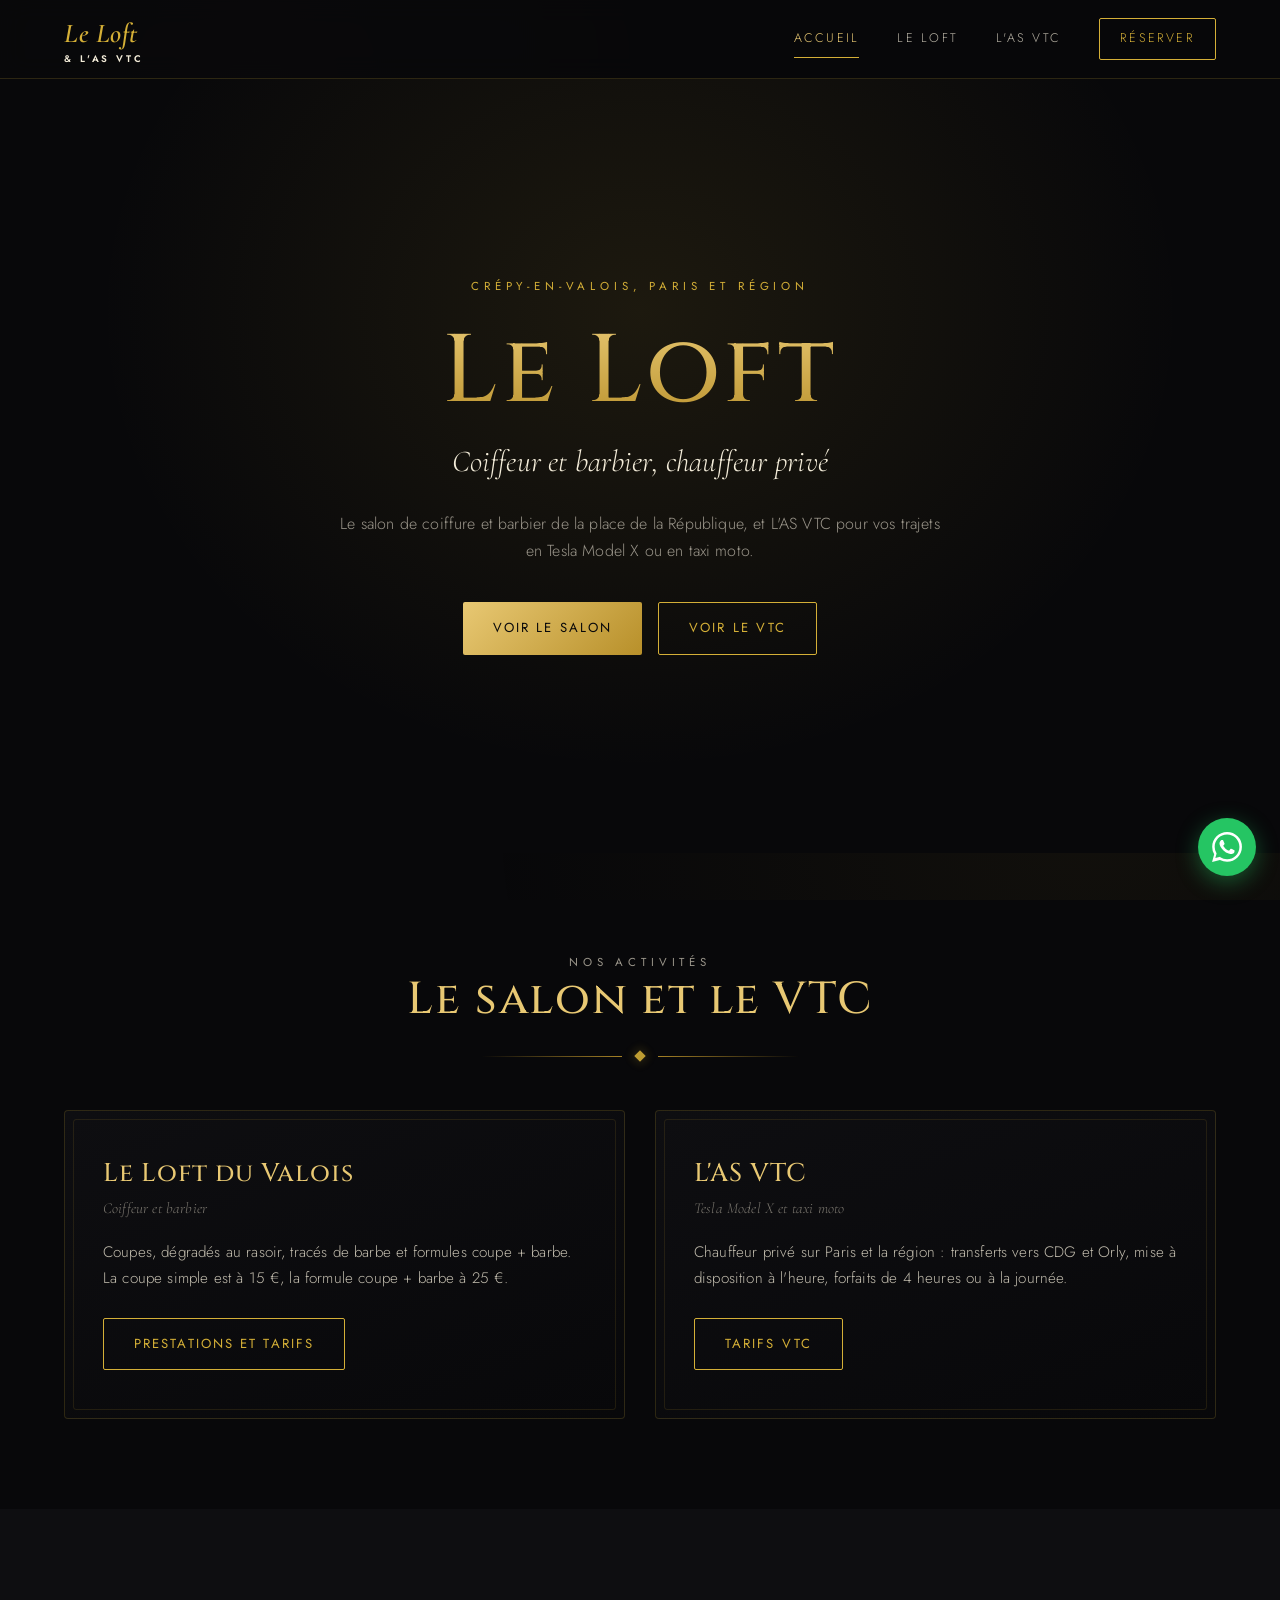
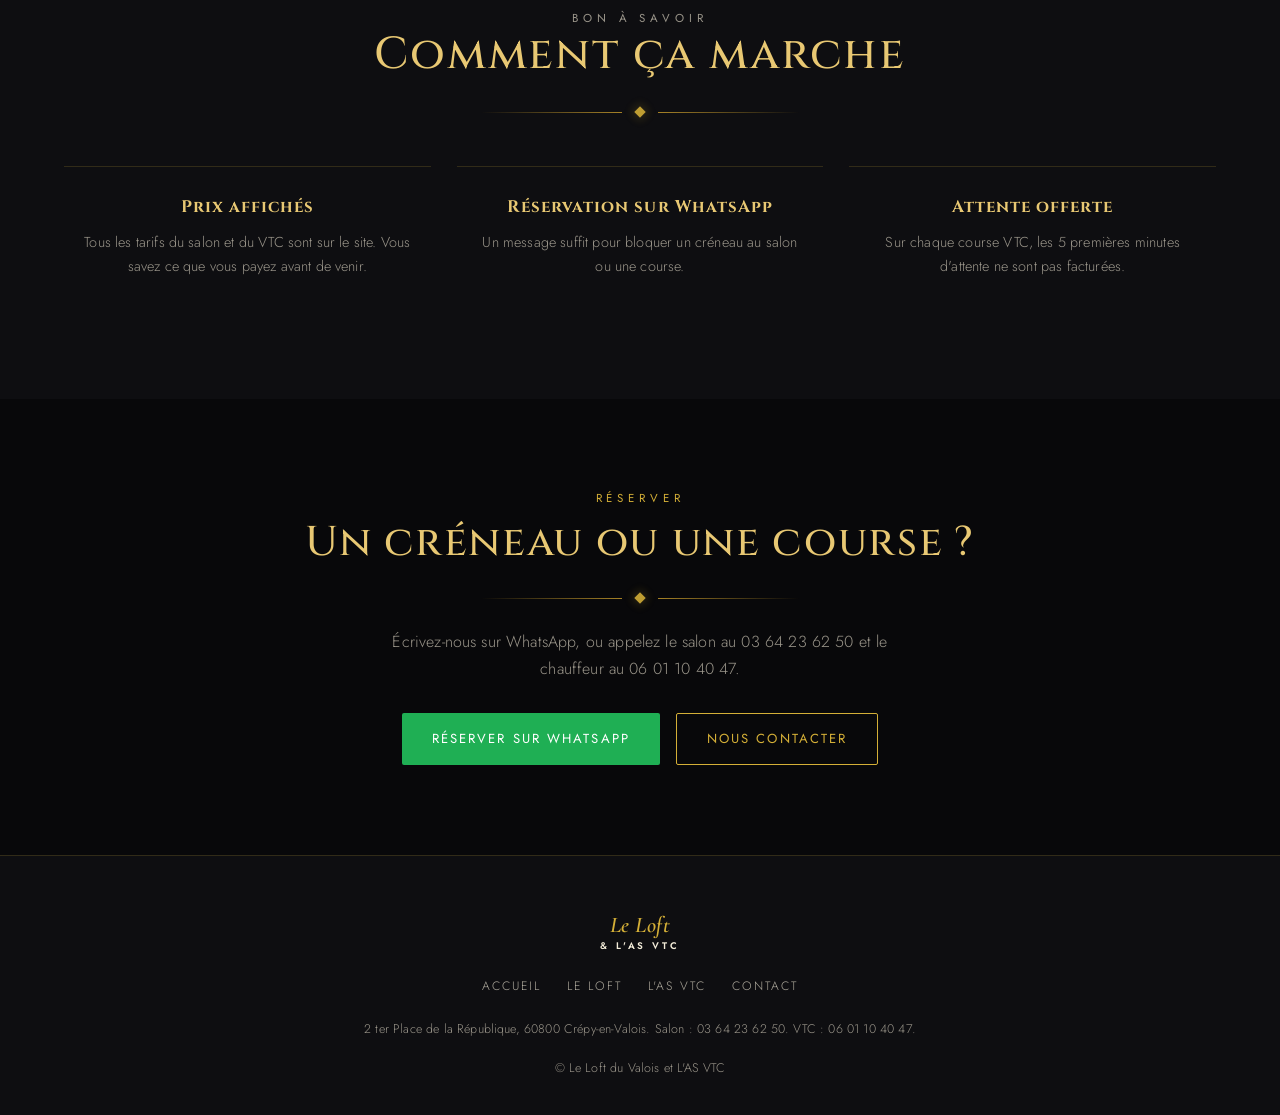
<file: index.html>
<!DOCTYPE html>
<html lang="fr">
<head>
<meta charset="UTF-8">
<meta name="viewport" content="width=device-width, initial-scale=1.0">
<title>Le Loft du Valois et L'AS VTC, Crépy-en-Valois</title>
<meta name="description" content="Le Loft du Valois, coiffeur et barbier à Crépy-en-Valois. L'AS VTC, chauffeur privé en Tesla Model X ou taxi moto sur Paris et la région.">
<link rel="stylesheet" href="style.css">
</head>
<body>

<header>
  <div class="wrap nav">
    <a href="index.html" class="brand">Le Loft<span>&amp; L'AS VTC</span></a>
    <button class="burger" aria-label="Menu"><span></span><span></span><span></span></button>
    <nav class="nav-links">
      <a href="index.html" class="active">Accueil</a>
      <a href="loft.html">Le Loft</a>
      <a href="vtc.html">L'AS VTC</a>
      <a href="contact.html" class="nav-cta">Réserver</a>
    </nav>
  </div>
</header>

<section class="hero">
  <p class="eyebrow">Crépy-en-Valois, Paris et région</p>
  <h1>Le Loft</h1>
  <p class="hero-sub">Coiffeur et barbier, chauffeur privé</p>
  <p class="hero-tag">Le salon de coiffure et barbier de la place de la République, et L'AS VTC pour vos trajets en Tesla Model X ou en taxi moto.</p>
  <div class="hero-actions">
    <a href="loft.html" class="btn btn-gold">Voir le salon</a>
    <a href="vtc.html" class="btn btn-ghost">Voir le VTC</a>
  </div>
</section>

<section>
  <div class="wrap">
    <div class="section-head reveal">
      <p class="eyebrow">Nos activités</p>
      <h2>Le salon et le VTC</h2>
      <div class="divider"><span class="line"></span><span class="diamond"></span><span class="line r"></span></div>
    </div>
    <div class="duo">
      <div class="duo-card reveal">
        <h3>Le Loft du Valois</h3>
        <p class="sub">Coiffeur et barbier</p>
        <p>Coupes, dégradés au rasoir, tracés de barbe et formules coupe + barbe. La coupe simple est à 15 €, la formule coupe + barbe à 25 €.</p>
        <a href="loft.html" class="btn btn-ghost">Prestations et tarifs</a>
      </div>
      <div class="duo-card reveal">
        <h3>L'AS VTC</h3>
        <p class="sub">Tesla Model X et taxi moto</p>
        <p>Chauffeur privé sur Paris et la région : transferts vers CDG et Orly, mise à disposition à l'heure, forfaits de 4 heures ou à la journée.</p>
        <a href="vtc.html" class="btn btn-ghost">Tarifs VTC</a>
      </div>
    </div>
  </div>
</section>

<section style="background:var(--black-2);">
  <div class="wrap">
    <div class="section-head reveal">
      <p class="eyebrow">Bon à savoir</p>
      <h2>Comment ça marche</h2>
      <div class="divider"><span class="line"></span><span class="diamond"></span><span class="line r"></span></div>
    </div>
    <div class="features">
      <div class="feature reveal">
        <h4>Prix affichés</h4>
        <p>Tous les tarifs du salon et du VTC sont sur le site. Vous savez ce que vous payez avant de venir.</p>
      </div>
      <div class="feature reveal">
        <h4>Réservation sur WhatsApp</h4>
        <p>Un message suffit pour bloquer un créneau au salon ou une course.</p>
      </div>
      <div class="feature reveal">
        <h4>Attente offerte</h4>
        <p>Sur chaque course VTC, les 5 premières minutes d'attente ne sont pas facturées.</p>
      </div>
    </div>
  </div>
</section>

<section>
  <div class="wrap" style="text-align:center;">
    <div class="reveal">
      <p class="eyebrow">Réserver</p>
      <h2 style="color:var(--gold-soft); font-size:clamp(1.8rem,4vw,2.6rem); margin-top:10px;">Un créneau ou une course ?</h2>
      <div class="divider"><span class="line"></span><span class="diamond"></span><span class="line r"></span></div>
      <p style="color:var(--grey); max-width:560px; margin:0 auto 30px;">Écrivez-nous sur WhatsApp, ou appelez le salon au 03 64 23 62 50 et le chauffeur au 06 01 10 40 47.</p>
      <div class="hero-actions" style="margin-top:10px;">
        <a href="https://wa.me/33601104047" target="_blank" class="btn btn-wa">Réserver sur WhatsApp</a>
        <a href="contact.html" class="btn btn-ghost">Nous contacter</a>
      </div>
    </div>
  </div>
</section>

<footer>
  <div class="wrap">
    <a href="index.html" class="brand">Le Loft<span>&amp; L'AS VTC</span></a>
    <div class="f-links">
      <a href="index.html">Accueil</a>
      <a href="loft.html">Le Loft</a>
      <a href="vtc.html">L'AS VTC</a>
      <a href="contact.html">Contact</a>
    </div>
    <p class="copy">2 ter Place de la République, 60800 Crépy-en-Valois. Salon : 03 64 23 62 50. VTC : 06 01 10 40 47.</p>
    <p class="copy">© Le Loft du Valois et L'AS VTC</p>
  </div>
</footer>

<a href="https://wa.me/33601104047" target="_blank" class="wa-float" aria-label="WhatsApp">
  <svg viewBox="0 0 24 24"><path d="M.057 24l1.687-6.163a11.867 11.867 0 01-1.587-5.945C.16 5.335 5.495 0 12.05 0a11.82 11.82 0 018.413 3.488 11.82 11.82 0 013.48 8.414c-.003 6.557-5.338 11.892-11.893 11.892a11.9 11.9 0 01-5.688-1.448L.057 24zm6.597-3.807c1.676.995 3.276 1.591 5.392 1.592 5.448 0 9.886-4.434 9.889-9.885.002-5.462-4.415-9.89-9.881-9.892-5.452 0-9.887 4.434-9.889 9.884a9.82 9.82 0 001.515 5.26l-.999 3.648 3.873-1.017zm11.387-5.464c-.074-.124-.272-.198-.57-.347-.297-.149-1.758-.868-2.031-.967-.272-.099-.47-.149-.669.149-.198.297-.768.967-.941 1.165-.173.198-.347.223-.644.074-.297-.149-1.255-.462-2.39-1.475-.883-.788-1.48-1.761-1.653-2.059-.173-.297-.018-.458.13-.606.134-.133.298-.347.446-.52.149-.174.198-.298.298-.497.099-.198.05-.371-.025-.52-.074-.149-.669-1.612-.916-2.207-.242-.579-.487-.5-.669-.51l-.57-.01c-.198 0-.52.074-.792.372s-1.04 1.016-1.04 2.479 1.065 2.876 1.213 3.074c.149.198 2.095 3.2 5.076 4.487.709.306 1.263.489 1.694.626.712.226 1.36.194 1.872.118.571-.085 1.758-.719 2.006-1.413.248-.695.248-1.29.173-1.414z"/></svg>
</a>

<script src="script.js"></script>
</body>
</html>
</file>
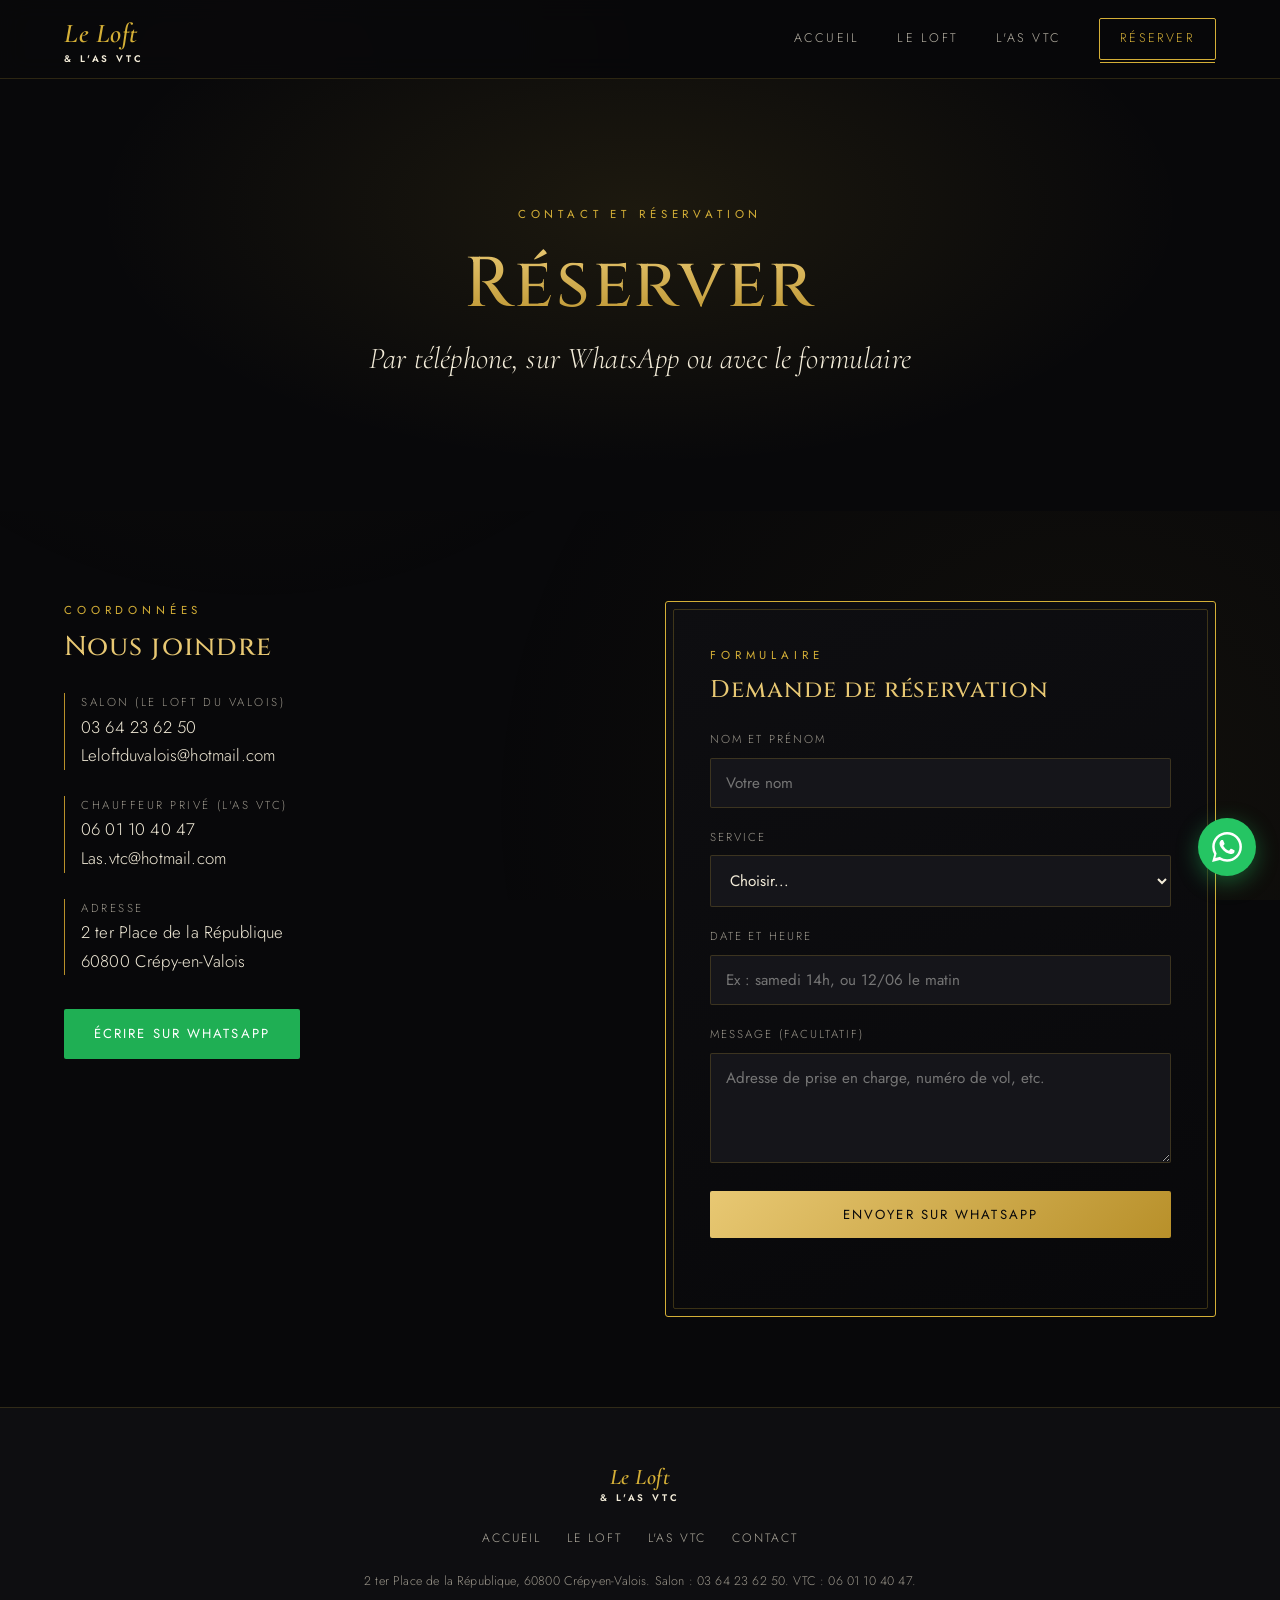
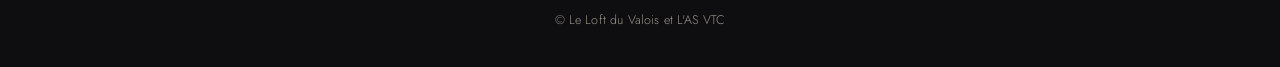
<file: contact.html>
<!DOCTYPE html>
<html lang="fr">
<head>
<meta charset="UTF-8">
<meta name="viewport" content="width=device-width, initial-scale=1.0">
<title>Contact et réservation, Le Loft et L'AS VTC</title>
<meta name="description" content="Réservez un rendez-vous au salon ou une course VTC par WhatsApp, téléphone ou avec le formulaire.">
<link rel="stylesheet" href="style.css">
</head>
<body>

<header>
  <div class="wrap nav">
    <a href="index.html" class="brand">Le Loft<span>&amp; L'AS VTC</span></a>
    <button class="burger" aria-label="Menu"><span></span><span></span><span></span></button>
    <nav class="nav-links">
      <a href="index.html">Accueil</a>
      <a href="loft.html">Le Loft</a>
      <a href="vtc.html">L'AS VTC</a>
      <a href="contact.html" class="nav-cta active">Réserver</a>
    </nav>
  </div>
</header>

<section class="hero" style="min-height:48vh;">
  <p class="eyebrow">Contact et réservation</p>
  <h1 style="font-size:clamp(2.2rem,6vw,4.4rem);">Réserver</h1>
  <p class="hero-sub">Par téléphone, sur WhatsApp ou avec le formulaire</p>
</section>

<section>
  <div class="wrap">
    <div class="contact-grid">

      <div class="reveal">
        <p class="eyebrow">Coordonnées</p>
        <h2 style="color:var(--gold-soft); font-size:1.7rem; margin:10px 0 30px;">Nous joindre</h2>

        <div class="info-line">
          <div>
            <div class="label">Salon (Le Loft du Valois)</div>
            <a class="value" href="tel:0364236250">03 64 23 62 50</a><br>
            <a class="value" href="mailto:Leloftduvalois@hotmail.com">Leloftduvalois@hotmail.com</a>
          </div>
        </div>

        <div class="info-line">
          <div>
            <div class="label">Chauffeur privé (L'AS VTC)</div>
            <a class="value" href="tel:0601104047">06 01 10 40 47</a><br>
            <a class="value" href="mailto:Las.vtc@hotmail.com">Las.vtc@hotmail.com</a>
          </div>
        </div>

        <div class="info-line">
          <div>
            <div class="label">Adresse</div>
            <span class="value">2 ter Place de la République<br>60800 Crépy-en-Valois</span>
          </div>
        </div>

        <div style="margin-top:34px;">
          <a href="https://wa.me/33601104047" target="_blank" class="btn btn-wa">Écrire sur WhatsApp</a>
        </div>
      </div>

      <div class="reveal">
        <div class="gold-frame">
          <p class="eyebrow">Formulaire</p>
          <h2 style="color:var(--gold-soft); font-size:1.5rem; margin:10px 0 26px;">Demande de réservation</h2>

          <form id="reservation-form">
            <div class="field">
              <label for="nom">Nom et prénom</label>
              <input type="text" id="nom" name="nom" placeholder="Votre nom" required>
            </div>

            <div class="field">
              <label for="service">Service</label>
              <select id="service" name="service" required>
                <option value="">Choisir...</option>
                <optgroup label="Salon">
                  <option>Coupe simple</option>
                  <option>Coupe dégradé rasoir</option>
                  <option>Coupe + Barbe</option>
                  <option>Coupe + Collier</option>
                  <option>Coupe + Bouc</option>
                  <option>Barbe / Traçage</option>
                  <option>Enfant (moins de 10 ans)</option>
                </optgroup>
                <optgroup label="VTC">
                  <option>Transfert aéroport (CDG / Orly)</option>
                  <option>Mise à disposition</option>
                  <option>Forfait 4 heures</option>
                  <option>Forfait journée</option>
                  <option>Autre trajet VTC</option>
                </optgroup>
              </select>
            </div>

            <div class="field">
              <label for="date">Date et heure</label>
              <input type="text" id="date" name="date" placeholder="Ex : samedi 14h, ou 12/06 le matin">
            </div>

            <div class="field">
              <label for="message">Message (facultatif)</label>
              <textarea id="message" name="message" placeholder="Adresse de prise en charge, numéro de vol, etc."></textarea>
            </div>

            <button type="submit" class="btn btn-gold" style="width:100%; justify-content:center;">Envoyer sur WhatsApp</button>
            <p class="form-msg"></p>
          </form>
        </div>
      </div>

    </div>
  </div>
</section>

<footer>
  <div class="wrap">
    <a href="index.html" class="brand">Le Loft<span>&amp; L'AS VTC</span></a>
    <div class="f-links">
      <a href="index.html">Accueil</a>
      <a href="loft.html">Le Loft</a>
      <a href="vtc.html">L'AS VTC</a>
      <a href="contact.html">Contact</a>
    </div>
    <p class="copy">2 ter Place de la République, 60800 Crépy-en-Valois. Salon : 03 64 23 62 50. VTC : 06 01 10 40 47.</p>
    <p class="copy">© Le Loft du Valois et L'AS VTC</p>
  </div>
</footer>

<a href="https://wa.me/33601104047" target="_blank" class="wa-float" aria-label="WhatsApp">
  <svg viewBox="0 0 24 24"><path d="M.057 24l1.687-6.163a11.867 11.867 0 01-1.587-5.945C.16 5.335 5.495 0 12.05 0a11.82 11.82 0 018.413 3.488 11.82 11.82 0 013.48 8.414c-.003 6.557-5.338 11.892-11.893 11.892a11.9 11.9 0 01-5.688-1.448L.057 24zm6.597-3.807c1.676.995 3.276 1.591 5.392 1.592 5.448 0 9.886-4.434 9.889-9.885.002-5.462-4.415-9.89-9.881-9.892-5.452 0-9.887 4.434-9.889 9.884a9.82 9.82 0 001.515 5.26l-.999 3.648 3.873-1.017zm11.387-5.464c-.074-.124-.272-.198-.57-.347-.297-.149-1.758-.868-2.031-.967-.272-.099-.47-.149-.669.149-.198.297-.768.967-.941 1.165-.173.198-.347.223-.644.074-.297-.149-1.255-.462-2.39-1.475-.883-.788-1.48-1.761-1.653-2.059-.173-.297-.018-.458.13-.606.134-.133.298-.347.446-.52.149-.174.198-.298.298-.497.099-.198.05-.371-.025-.52-.074-.149-.669-1.612-.916-2.207-.242-.579-.487-.5-.669-.51l-.57-.01c-.198 0-.52.074-.792.372s-1.04 1.016-1.04 2.479 1.065 2.876 1.213 3.074c.149.198 2.095 3.2 5.076 4.487.709.306 1.263.489 1.694.626.712.226 1.36.194 1.872.118.571-.085 1.758-.719 2.006-1.413.248-.695.248-1.29.173-1.414z"/></svg>
</a>

<script src="script.js"></script>
</body>
</html>
</file>
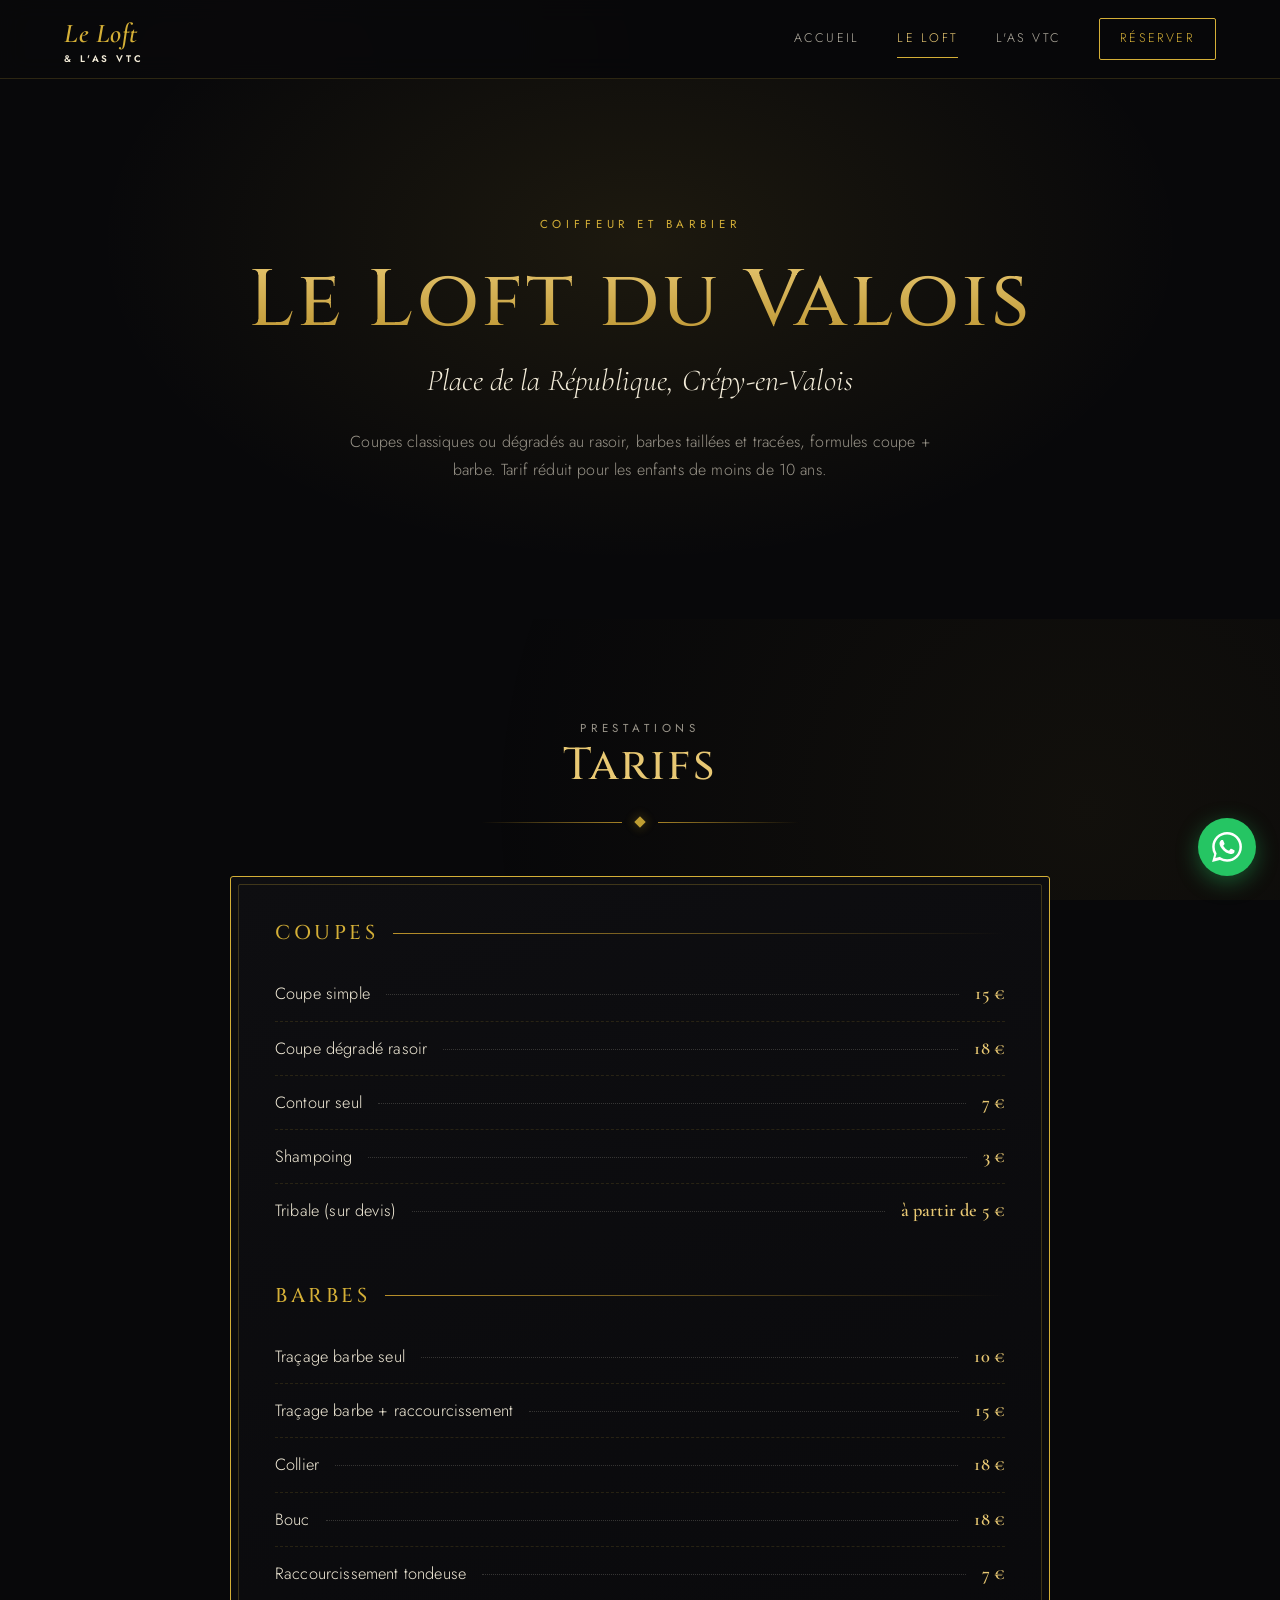
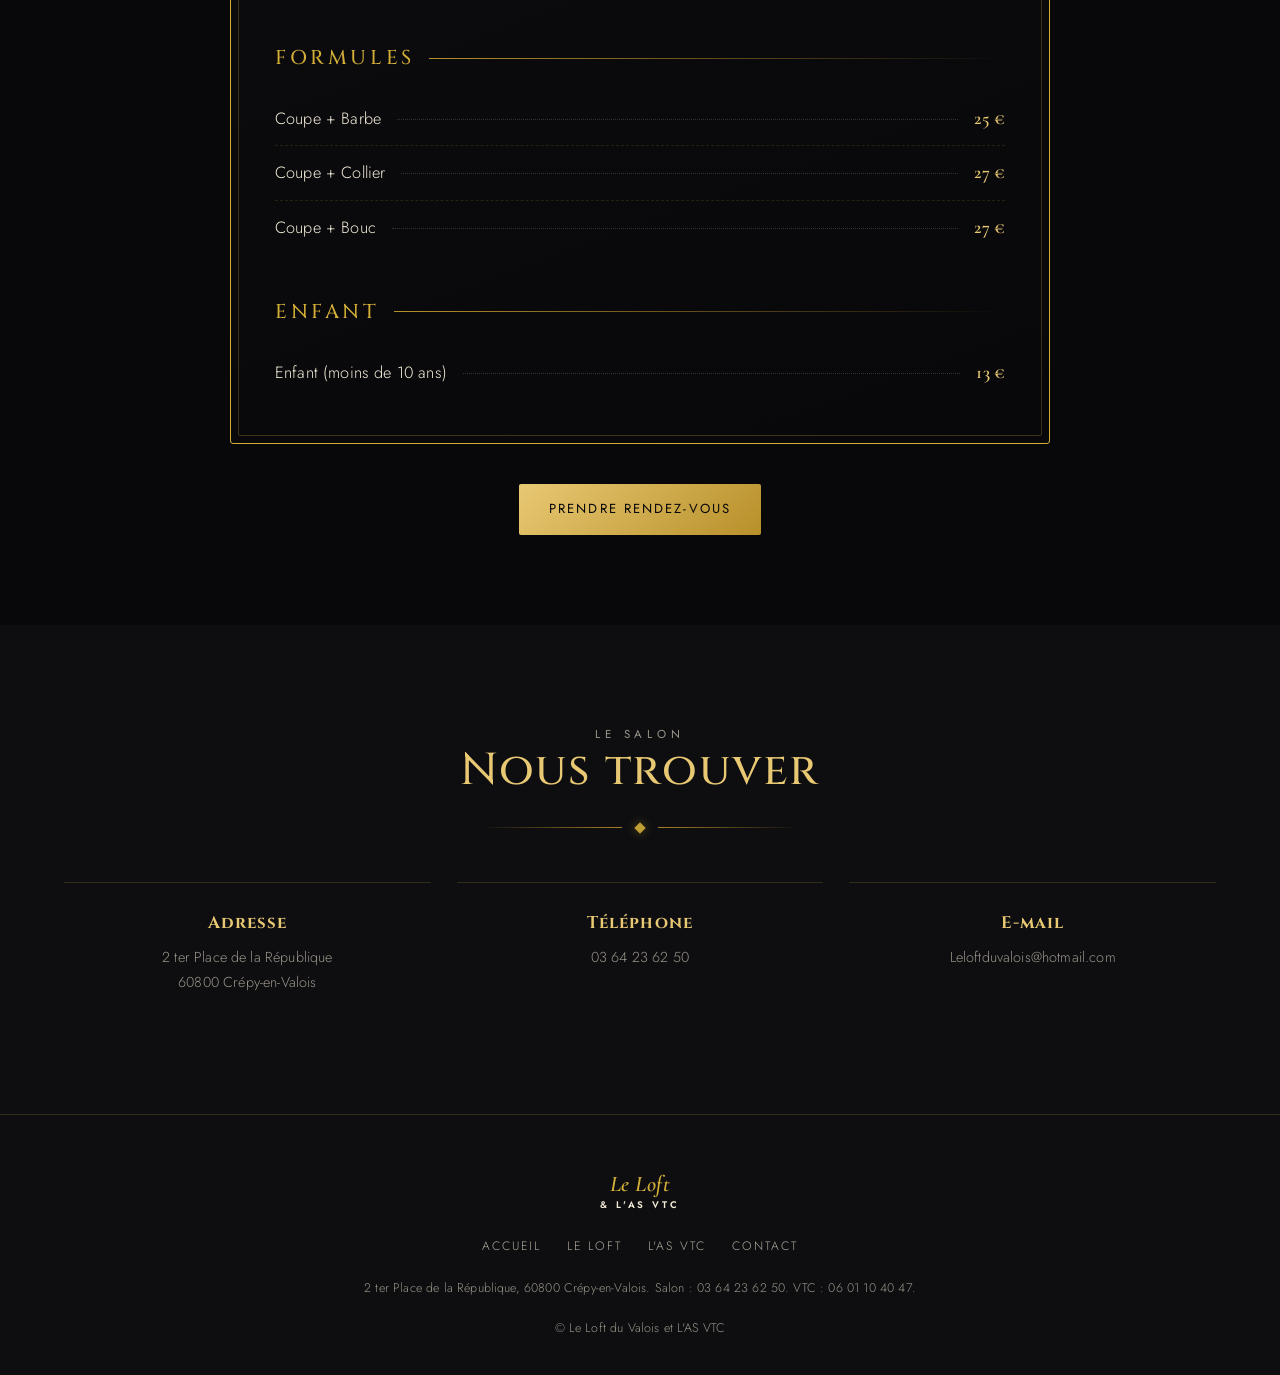
<file: loft.html>
<!DOCTYPE html>
<html lang="fr">
<head>
<meta charset="UTF-8">
<meta name="viewport" content="width=device-width, initial-scale=1.0">
<title>Le Loft du Valois, coiffeur et barbier à Crépy-en-Valois</title>
<meta name="description" content="Le Loft du Valois, coiffeur et barbier à Crépy-en-Valois : coupes, barbes, formules et tarifs.">
<link rel="stylesheet" href="style.css">
</head>
<body>

<header>
  <div class="wrap nav">
    <a href="index.html" class="brand">Le Loft<span>&amp; L'AS VTC</span></a>
    <button class="burger" aria-label="Menu"><span></span><span></span><span></span></button>
    <nav class="nav-links">
      <a href="index.html">Accueil</a>
      <a href="loft.html" class="active">Le Loft</a>
      <a href="vtc.html">L'AS VTC</a>
      <a href="contact.html" class="nav-cta">Réserver</a>
    </nav>
  </div>
</header>

<section class="hero" style="min-height:60vh;">
  <p class="eyebrow">Coiffeur et barbier</p>
  <h1 style="font-size:clamp(2.4rem,7vw,5rem);">Le Loft du Valois</h1>
  <p class="hero-sub">Place de la République, Crépy-en-Valois</p>
  <p class="hero-tag">Coupes classiques ou dégradés au rasoir, barbes taillées et tracées, formules coupe + barbe. Tarif réduit pour les enfants de moins de 10 ans.</p>
</section>

<section>
  <div class="wrap">
    <div class="section-head reveal">
      <p class="eyebrow">Prestations</p>
      <h2>Tarifs</h2>
      <div class="divider"><span class="line"></span><span class="diamond"></span><span class="line r"></span></div>
    </div>

    <div class="gold-frame reveal" style="max-width:820px; margin:0 auto;">

      <div class="price-block">
        <h3>Coupes</h3>
        <div class="price-row"><span class="name">Coupe simple</span><span class="dots"></span><span class="val">15 €</span></div>
        <div class="price-row"><span class="name">Coupe dégradé rasoir</span><span class="dots"></span><span class="val">18 €</span></div>
        <div class="price-row"><span class="name">Contour seul</span><span class="dots"></span><span class="val">7 €</span></div>
        <div class="price-row"><span class="name">Shampoing</span><span class="dots"></span><span class="val">3 €</span></div>
        <div class="price-row"><span class="name">Tribale (sur devis)</span><span class="dots"></span><span class="val">à partir de 5 €</span></div>
      </div>

      <div class="price-block">
        <h3>Barbes</h3>
        <div class="price-row"><span class="name">Traçage barbe seul</span><span class="dots"></span><span class="val">10 €</span></div>
        <div class="price-row"><span class="name">Traçage barbe + raccourcissement</span><span class="dots"></span><span class="val">15 €</span></div>
        <div class="price-row"><span class="name">Collier</span><span class="dots"></span><span class="val">18 €</span></div>
        <div class="price-row"><span class="name">Bouc</span><span class="dots"></span><span class="val">18 €</span></div>
        <div class="price-row"><span class="name">Raccourcissement tondeuse</span><span class="dots"></span><span class="val">7 €</span></div>
      </div>

      <div class="price-block">
        <h3>Formules</h3>
        <div class="price-row"><span class="name">Coupe + Barbe</span><span class="dots"></span><span class="val">25 €</span></div>
        <div class="price-row"><span class="name">Coupe + Collier</span><span class="dots"></span><span class="val">27 €</span></div>
        <div class="price-row"><span class="name">Coupe + Bouc</span><span class="dots"></span><span class="val">27 €</span></div>
      </div>

      <div class="price-block" style="margin-bottom:0;">
        <h3>Enfant</h3>
        <div class="price-row"><span class="name">Enfant (moins de 10 ans)</span><span class="dots"></span><span class="val">13 €</span></div>
      </div>

    </div>

    <div style="text-align:center; margin-top:40px;" class="reveal">
      <a href="contact.html" class="btn btn-gold">Prendre rendez-vous</a>
    </div>
  </div>
</section>

<section style="background:var(--black-2);">
  <div class="wrap">
    <div class="section-head reveal">
      <p class="eyebrow">Le salon</p>
      <h2>Nous trouver</h2>
      <div class="divider"><span class="line"></span><span class="diamond"></span><span class="line r"></span></div>
    </div>
    <div class="features">
      <div class="feature reveal">
        <h4>Adresse</h4>
        <p>2 ter Place de la République<br>60800 Crépy-en-Valois</p>
      </div>
      <div class="feature reveal">
        <h4>Téléphone</h4>
        <p><a href="tel:0364236250">03 64 23 62 50</a></p>
      </div>
      <div class="feature reveal">
        <h4>E-mail</h4>
        <p><a href="mailto:Leloftduvalois@hotmail.com">Leloftduvalois@hotmail.com</a></p>
      </div>
    </div>
  </div>
</section>

<footer>
  <div class="wrap">
    <a href="index.html" class="brand">Le Loft<span>&amp; L'AS VTC</span></a>
    <div class="f-links">
      <a href="index.html">Accueil</a>
      <a href="loft.html">Le Loft</a>
      <a href="vtc.html">L'AS VTC</a>
      <a href="contact.html">Contact</a>
    </div>
    <p class="copy">2 ter Place de la République, 60800 Crépy-en-Valois. Salon : 03 64 23 62 50. VTC : 06 01 10 40 47.</p>
    <p class="copy">© Le Loft du Valois et L'AS VTC</p>
  </div>
</footer>

<a href="https://wa.me/33601104047" target="_blank" class="wa-float" aria-label="WhatsApp">
  <svg viewBox="0 0 24 24"><path d="M.057 24l1.687-6.163a11.867 11.867 0 01-1.587-5.945C.16 5.335 5.495 0 12.05 0a11.82 11.82 0 018.413 3.488 11.82 11.82 0 013.48 8.414c-.003 6.557-5.338 11.892-11.893 11.892a11.9 11.9 0 01-5.688-1.448L.057 24zm6.597-3.807c1.676.995 3.276 1.591 5.392 1.592 5.448 0 9.886-4.434 9.889-9.885.002-5.462-4.415-9.89-9.881-9.892-5.452 0-9.887 4.434-9.889 9.884a9.82 9.82 0 001.515 5.26l-.999 3.648 3.873-1.017zm11.387-5.464c-.074-.124-.272-.198-.57-.347-.297-.149-1.758-.868-2.031-.967-.272-.099-.47-.149-.669.149-.198.297-.768.967-.941 1.165-.173.198-.347.223-.644.074-.297-.149-1.255-.462-2.39-1.475-.883-.788-1.48-1.761-1.653-2.059-.173-.297-.018-.458.13-.606.134-.133.298-.347.446-.52.149-.174.198-.298.298-.497.099-.198.05-.371-.025-.52-.074-.149-.669-1.612-.916-2.207-.242-.579-.487-.5-.669-.51l-.57-.01c-.198 0-.52.074-.792.372s-1.04 1.016-1.04 2.479 1.065 2.876 1.213 3.074c.149.198 2.095 3.2 5.076 4.487.709.306 1.263.489 1.694.626.712.226 1.36.194 1.872.118.571-.085 1.758-.719 2.006-1.413.248-.695.248-1.29.173-1.414z"/></svg>
</a>

<script src="script.js"></script>
</body>
</html>
</file>
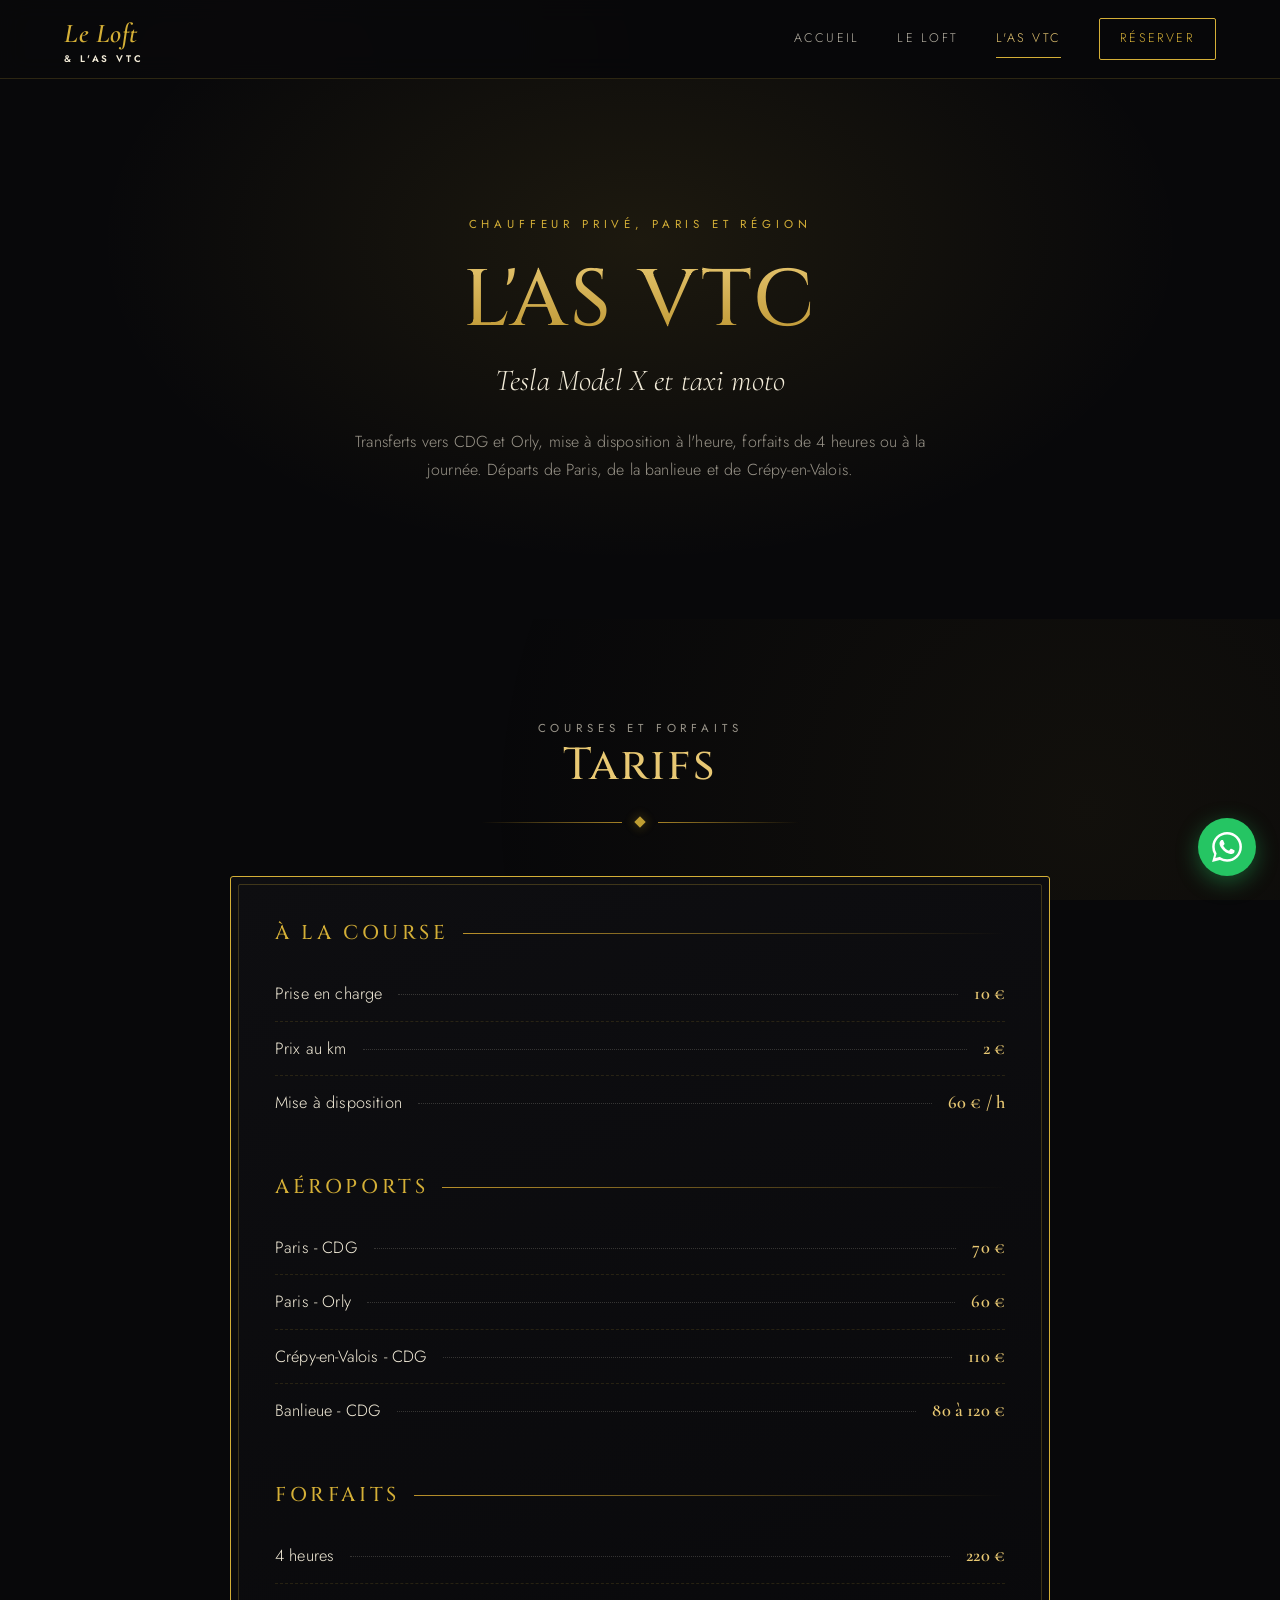
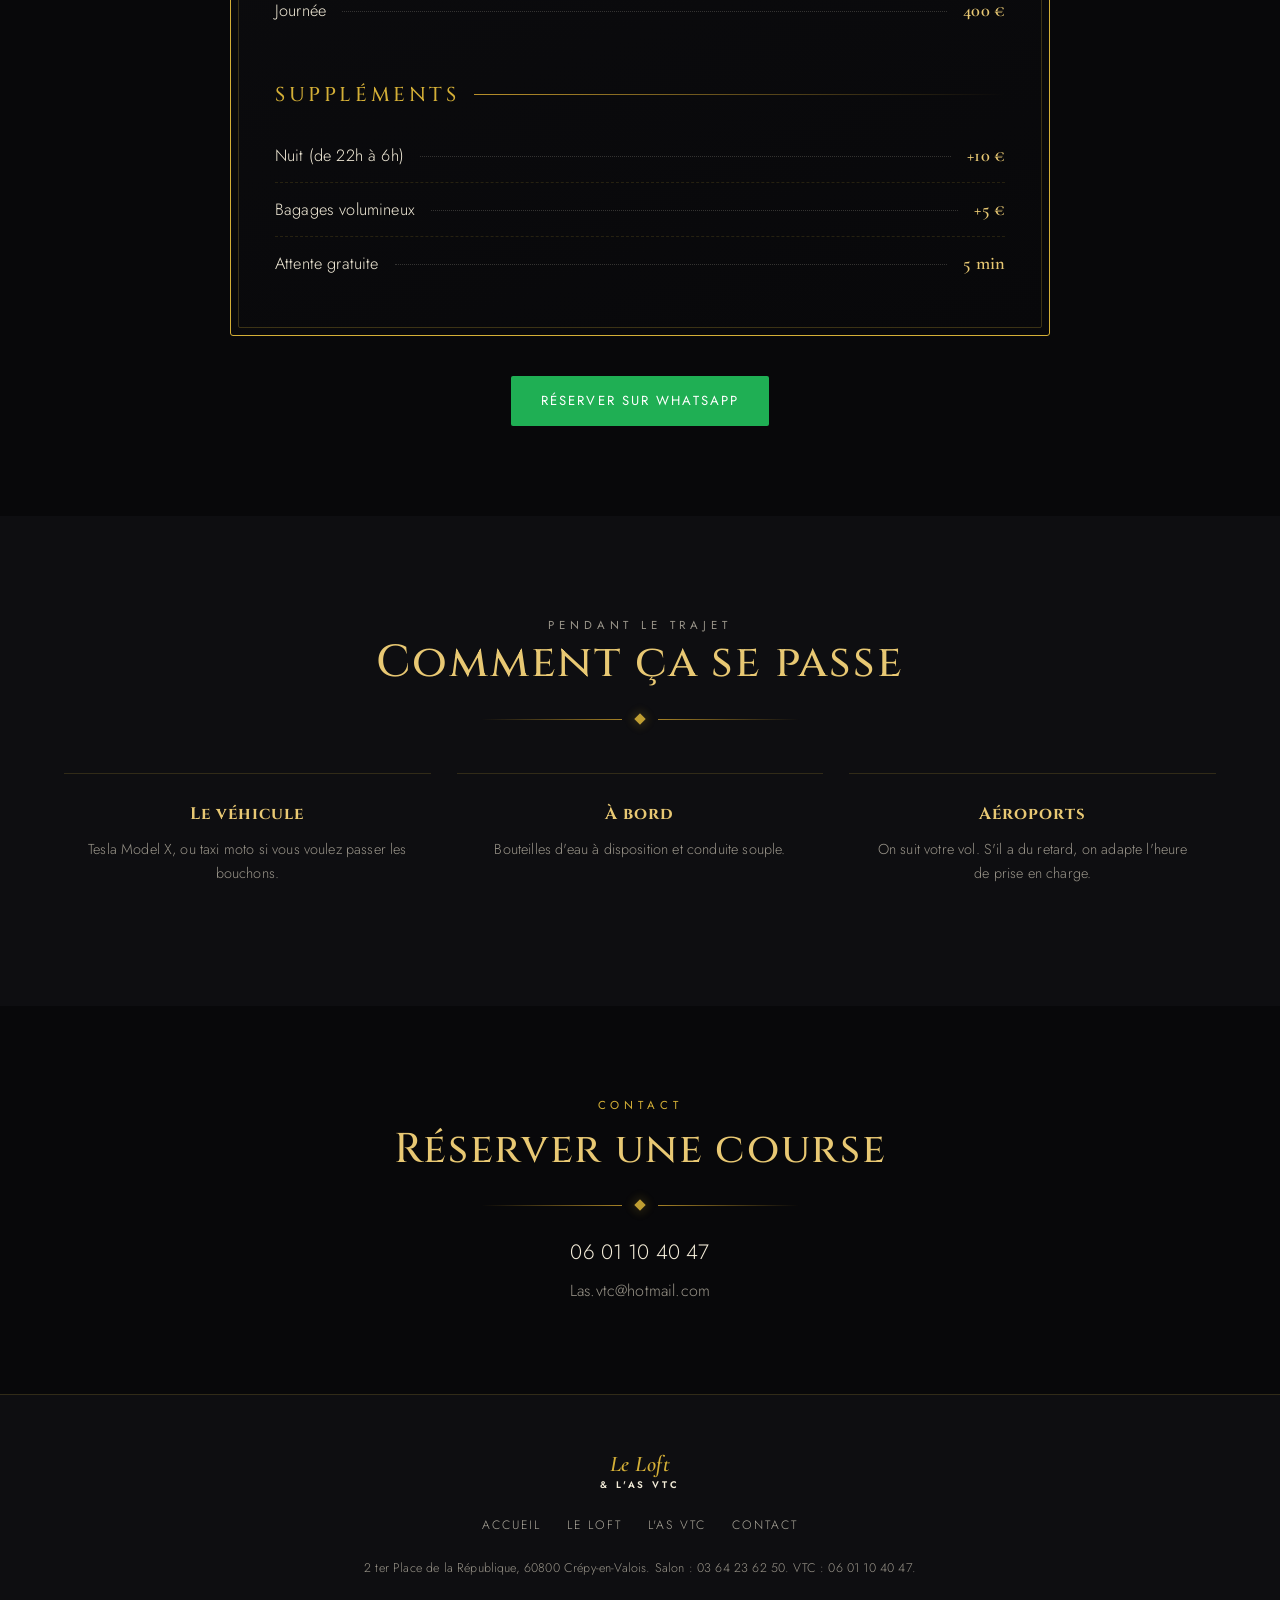
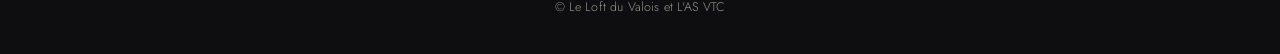
<file: vtc.html>
<!DOCTYPE html>
<html lang="fr">
<head>
<meta charset="UTF-8">
<meta name="viewport" content="width=device-width, initial-scale=1.0">
<title>L'AS VTC, chauffeur privé Paris et région</title>
<meta name="description" content="L'AS VTC, chauffeur privé sur Paris et la région : transferts CDG et Orly, mise à disposition, forfaits 4 heures ou journée. Tesla Model X et taxi moto.">
<link rel="stylesheet" href="style.css">
</head>
<body>

<header>
  <div class="wrap nav">
    <a href="index.html" class="brand">Le Loft<span>&amp; L'AS VTC</span></a>
    <button class="burger" aria-label="Menu"><span></span><span></span><span></span></button>
    <nav class="nav-links">
      <a href="index.html">Accueil</a>
      <a href="loft.html">Le Loft</a>
      <a href="vtc.html" class="active">L'AS VTC</a>
      <a href="contact.html" class="nav-cta">Réserver</a>
    </nav>
  </div>
</header>

<section class="hero" style="min-height:60vh;">
  <p class="eyebrow">Chauffeur privé, Paris et région</p>
  <h1 style="font-size:clamp(2.4rem,7vw,5rem);">L'AS VTC</h1>
  <p class="hero-sub">Tesla Model X et taxi moto</p>
  <p class="hero-tag">Transferts vers CDG et Orly, mise à disposition à l'heure, forfaits de 4 heures ou à la journée. Départs de Paris, de la banlieue et de Crépy-en-Valois.</p>
</section>

<section>
  <div class="wrap">
    <div class="section-head reveal">
      <p class="eyebrow">Courses et forfaits</p>
      <h2>Tarifs</h2>
      <div class="divider"><span class="line"></span><span class="diamond"></span><span class="line r"></span></div>
    </div>

    <div class="gold-frame reveal" style="max-width:820px; margin:0 auto;">

      <div class="price-block">
        <h3>À la course</h3>
        <div class="price-row"><span class="name">Prise en charge</span><span class="dots"></span><span class="val">10 €</span></div>
        <div class="price-row"><span class="name">Prix au km</span><span class="dots"></span><span class="val">2 €</span></div>
        <div class="price-row"><span class="name">Mise à disposition</span><span class="dots"></span><span class="val">60 € / h</span></div>
      </div>

      <div class="price-block">
        <h3>Aéroports</h3>
        <div class="price-row"><span class="name">Paris - CDG</span><span class="dots"></span><span class="val">70 €</span></div>
        <div class="price-row"><span class="name">Paris - Orly</span><span class="dots"></span><span class="val">60 €</span></div>
        <div class="price-row"><span class="name">Crépy-en-Valois - CDG</span><span class="dots"></span><span class="val">110 €</span></div>
        <div class="price-row"><span class="name">Banlieue - CDG</span><span class="dots"></span><span class="val">80 à 120 €</span></div>
      </div>

      <div class="price-block">
        <h3>Forfaits</h3>
        <div class="price-row"><span class="name">4 heures</span><span class="dots"></span><span class="val">220 €</span></div>
        <div class="price-row"><span class="name">Journée</span><span class="dots"></span><span class="val">400 €</span></div>
      </div>

      <div class="price-block" style="margin-bottom:0;">
        <h3>Suppléments</h3>
        <div class="price-row"><span class="name">Nuit (de 22h à 6h)</span><span class="dots"></span><span class="val">+10 €</span></div>
        <div class="price-row"><span class="name">Bagages volumineux</span><span class="dots"></span><span class="val">+5 €</span></div>
        <div class="price-row"><span class="name">Attente gratuite</span><span class="dots"></span><span class="val">5 min</span></div>
      </div>

    </div>

    <div style="text-align:center; margin-top:40px;" class="reveal">
      <a href="https://wa.me/33601104047" target="_blank" class="btn btn-wa">Réserver sur WhatsApp</a>
    </div>
  </div>
</section>

<section style="background:var(--black-2);">
  <div class="wrap">
    <div class="section-head reveal">
      <p class="eyebrow">Pendant le trajet</p>
      <h2>Comment ça se passe</h2>
      <div class="divider"><span class="line"></span><span class="diamond"></span><span class="line r"></span></div>
    </div>
    <div class="features">
      <div class="feature reveal">
        <h4>Le véhicule</h4>
        <p>Tesla Model X, ou taxi moto si vous voulez passer les bouchons.</p>
      </div>
      <div class="feature reveal">
        <h4>À bord</h4>
        <p>Bouteilles d'eau à disposition et conduite souple.</p>
      </div>
      <div class="feature reveal">
        <h4>Aéroports</h4>
        <p>On suit votre vol. S'il a du retard, on adapte l'heure de prise en charge.</p>
      </div>
    </div>
  </div>
</section>

<section>
  <div class="wrap" style="text-align:center;">
    <div class="reveal">
      <p class="eyebrow">Contact</p>
      <h2 style="color:var(--gold-soft); font-size:clamp(1.8rem,4vw,2.6rem); margin-top:10px;">Réserver une course</h2>
      <div class="divider"><span class="line"></span><span class="diamond"></span><span class="line r"></span></div>
      <p style="color:var(--cream); font-size:1.3rem; margin-bottom:6px;"><a href="tel:0601104047">06 01 10 40 47</a></p>
      <p style="color:var(--grey);"><a href="mailto:Las.vtc@hotmail.com">Las.vtc@hotmail.com</a></p>
    </div>
  </div>
</section>

<footer>
  <div class="wrap">
    <a href="index.html" class="brand">Le Loft<span>&amp; L'AS VTC</span></a>
    <div class="f-links">
      <a href="index.html">Accueil</a>
      <a href="loft.html">Le Loft</a>
      <a href="vtc.html">L'AS VTC</a>
      <a href="contact.html">Contact</a>
    </div>
    <p class="copy">2 ter Place de la République, 60800 Crépy-en-Valois. Salon : 03 64 23 62 50. VTC : 06 01 10 40 47.</p>
    <p class="copy">© Le Loft du Valois et L'AS VTC</p>
  </div>
</footer>

<a href="https://wa.me/33601104047" target="_blank" class="wa-float" aria-label="WhatsApp">
  <svg viewBox="0 0 24 24"><path d="M.057 24l1.687-6.163a11.867 11.867 0 01-1.587-5.945C.16 5.335 5.495 0 12.05 0a11.82 11.82 0 018.413 3.488 11.82 11.82 0 013.48 8.414c-.003 6.557-5.338 11.892-11.893 11.892a11.9 11.9 0 01-5.688-1.448L.057 24zm6.597-3.807c1.676.995 3.276 1.591 5.392 1.592 5.448 0 9.886-4.434 9.889-9.885.002-5.462-4.415-9.89-9.881-9.892-5.452 0-9.887 4.434-9.889 9.884a9.82 9.82 0 001.515 5.26l-.999 3.648 3.873-1.017zm11.387-5.464c-.074-.124-.272-.198-.57-.347-.297-.149-1.758-.868-2.031-.967-.272-.099-.47-.149-.669.149-.198.297-.768.967-.941 1.165-.173.198-.347.223-.644.074-.297-.149-1.255-.462-2.39-1.475-.883-.788-1.48-1.761-1.653-2.059-.173-.297-.018-.458.13-.606.134-.133.298-.347.446-.52.149-.174.198-.298.298-.497.099-.198.05-.371-.025-.52-.074-.149-.669-1.612-.916-2.207-.242-.579-.487-.5-.669-.51l-.57-.01c-.198 0-.52.074-.792.372s-1.04 1.016-1.04 2.479 1.065 2.876 1.213 3.074c.149.198 2.095 3.2 5.076 4.487.709.306 1.263.489 1.694.626.712.226 1.36.194 1.872.118.571-.085 1.758-.719 2.006-1.413.248-.695.248-1.29.173-1.414z"/></svg>
</a>

<script src="script.js"></script>
</body>
</html>
</file>
<file: style.css>
/* Le Loft & L'AS VTC */

@import url('https://fonts.googleapis.com/css2?family=Cormorant+Garamond:ital,wght@0,400;0,500;0,600;1,400&family=Cinzel:wght@400;500;600&family=Jost:wght@300;400;500;600&display=swap');

:root {
  --black: #08080a;
  --black-2: #0e0e11;
  --black-3: #15151a;
  --gold: #d4af37;
  --gold-soft: #e8c873;
  --gold-deep: #b8902a;
  --gold-faint: rgba(212, 175, 55, 0.18);
  --cream: #f3ecd9;
  --grey: #9a958a;

  --serif: 'Cormorant Garamond', serif;
  --display: 'Cinzel', serif;
  --sans: 'Jost', sans-serif;

  --maxw: 1180px;
}

* { margin: 0; padding: 0; box-sizing: border-box; }

html { scroll-behavior: smooth; }

body {
  background: var(--black);
  color: var(--cream);
  font-family: var(--sans);
  font-weight: 300;
  line-height: 1.7;
  letter-spacing: 0.01em;
  overflow-x: hidden;
  -webkit-font-smoothing: antialiased;
}

/* halos dorés en fond */
body::before {
  content: "";
  position: fixed;
  inset: 0;
  background-image: radial-gradient(circle at 20% 10%, rgba(212,175,55,0.06), transparent 40%),
                    radial-gradient(circle at 85% 90%, rgba(212,175,55,0.05), transparent 45%);
  pointer-events: none;
  z-index: 0;
}

img { max-width: 100%; display: block; }
a { color: inherit; text-decoration: none; }

/* typo */
h1, h2, h3 { font-family: var(--display); font-weight: 500; letter-spacing: 0.04em; line-height: 1.2; }

.script {
  font-family: var(--serif);
  font-style: italic;
  font-weight: 500;
}

.eyebrow {
  font-family: var(--sans);
  font-size: 0.72rem;
  letter-spacing: 0.42em;
  text-transform: uppercase;
  color: var(--gold);
  font-weight: 400;
}

/* séparateur sous les titres */
.divider {
  display: flex;
  align-items: center;
  justify-content: center;
  gap: 14px;
  margin: 26px auto;
  max-width: 320px;
  opacity: 0.9;
}
.divider .line {
  height: 1px; flex: 1;
  background: linear-gradient(90deg, transparent, var(--gold-deep));
}
.divider .line.r { background: linear-gradient(90deg, var(--gold-deep), transparent); }
.divider .diamond {
  width: 8px; height: 8px;
  background: var(--gold);
  transform: rotate(45deg);
  box-shadow: 0 0 12px rgba(212,175,55,0.5);
}

.wrap { width: 90%; max-width: var(--maxw); margin: 0 auto; position: relative; z-index: 1; }
section { padding: 90px 0; position: relative; z-index: 1; }

/* header + nav */
header {
  position: sticky; top: 0; z-index: 100;
  background: rgba(8,8,10,0.82);
  backdrop-filter: blur(12px);
  border-bottom: 1px solid var(--gold-faint);
}
.nav {
  display: flex; align-items: center; justify-content: space-between;
  height: 78px;
}
.brand {
  font-family: var(--serif);
  font-style: italic;
  font-size: 1.7rem;
  font-weight: 600;
  color: var(--gold);
  letter-spacing: 0.02em;
}
.brand span { font-style: normal; font-family: var(--sans); font-size: 0.6rem; letter-spacing: 0.3em; color: var(--cream); display:block; margin-top:-6px; }
.nav-links { display: flex; gap: 38px; align-items: center; }
.nav-links a {
  font-size: 0.78rem; letter-spacing: 0.18em; text-transform: uppercase;
  color: var(--cream); opacity: 0.75; transition: opacity .25s, color .25s;
  position: relative; padding: 4px 0;
}
.nav-links a:hover, .nav-links a.active { opacity: 1; color: var(--gold-soft); }
.nav-links a.active::after {
  content:""; position:absolute; bottom:-4px; left:0; right:0; height:1px;
  background: var(--gold);
}
.nav-cta {
  border: 1px solid var(--gold); color: var(--gold) !important;
  padding: 9px 20px !important; border-radius: 2px; opacity: 1 !important;
  transition: background .25s, color .25s;
}
.nav-cta:hover { background: var(--gold); color: var(--black) !important; }

.burger { display: none; flex-direction: column; gap: 5px; cursor: pointer; background:none; border:none; }
.burger span { width: 26px; height: 2px; background: var(--gold); transition: .3s; }

/* hero */
.hero {
  min-height: 86vh;
  display: flex; flex-direction: column; align-items: center; justify-content: center;
  text-align: center;
  background:
    radial-gradient(ellipse at center 30%, rgba(212,175,55,0.10), transparent 60%),
    var(--black);
  padding: 60px 20px;
}
.hero .eyebrow { animation: fadeUp 1s ease both; }
.hero h1 {
  font-size: clamp(2.6rem, 8vw, 6rem);
  margin: 18px 0 6px;
  background: linear-gradient(180deg, var(--gold-soft), var(--gold-deep));
  -webkit-background-clip: text; background-clip: text;
  -webkit-text-fill-color: transparent;
  animation: fadeUp 1s ease .15s both;
}
.hero .hero-sub {
  font-family: var(--serif); font-style: italic;
  font-size: clamp(1.2rem, 3vw, 1.9rem); color: var(--cream);
  animation: fadeUp 1s ease .3s both;
}
.hero .hero-tag {
  margin-top: 22px; max-width: 620px; color: var(--grey); font-size: 1rem;
  animation: fadeUp 1s ease .45s both;
}
.hero-actions { margin-top: 38px; display:flex; gap:16px; flex-wrap:wrap; justify-content:center; animation: fadeUp 1s ease .6s both; }

/* boutons */
.btn {
  display: inline-flex; align-items: center; gap: 10px;
  font-family: var(--sans); font-size: 0.82rem; letter-spacing: 0.16em; text-transform: uppercase;
  padding: 14px 30px; border-radius: 2px; cursor: pointer; transition: .3s; font-weight: 400;
}
.btn-gold { background: linear-gradient(135deg, var(--gold-soft), var(--gold-deep)); color: var(--black); border: none; }
.btn-gold:hover { box-shadow: 0 8px 30px rgba(212,175,55,0.35); transform: translateY(-2px); }
.btn-ghost { background: transparent; border: 1px solid var(--gold); color: var(--gold); }
.btn-ghost:hover { background: var(--gold-faint); }
.btn-wa { background: #1faf54; color: #fff; border: none; }
.btn-wa:hover { background: #25c563; transform: translateY(-2px); box-shadow: 0 8px 24px rgba(37,197,99,0.3); }

/* titres de section */
.section-head { text-align: center; margin-bottom: 50px; }
.section-head h2 {
  font-size: clamp(1.8rem, 4vw, 2.8rem);
  color: var(--gold-soft);
}
.section-head p { color: var(--grey); margin-top: 10px; }

/* les deux cartes de l'accueil */
.duo { display: grid; grid-template-columns: 1fr 1fr; gap: 30px; }
.duo-card {
  background: linear-gradient(160deg, var(--black-2), var(--black));
  border: 1px solid var(--gold-faint);
  padding: 48px 38px; border-radius: 4px; position: relative; overflow: hidden;
  transition: transform .4s, border-color .4s;
}
.duo-card::before {
  content:""; position:absolute; inset:8px; border:1px solid rgba(212,175,55,0.12);
  border-radius:3px; pointer-events:none;
}
.duo-card:hover { transform: translateY(-6px); border-color: var(--gold); }
.duo-card h3 { font-size: 1.6rem; color: var(--gold-soft); margin-bottom: 6px; }
.duo-card .sub { font-family: var(--serif); font-style: italic; color: var(--grey); margin-bottom: 18px; }
.duo-card p { color: var(--cream); opacity: 0.78; font-size: 0.95rem; margin-bottom: 26px; }

/* tarifs */
.price-block { margin-bottom: 46px; }
.price-block h3 {
  font-size: 1.25rem; color: var(--gold); letter-spacing: 0.18em; text-transform: uppercase;
  margin-bottom: 22px; display:flex; align-items:center; gap:14px;
}
.price-block h3::after { content:""; flex:1; height:1px; background: linear-gradient(90deg, var(--gold-deep), transparent); }
.price-row {
  display: flex; align-items: baseline; justify-content: space-between;
  gap: 12px; padding: 11px 0; border-bottom: 1px dashed rgba(212,175,55,0.14);
}
.price-row:last-child { border-bottom: none; }
.price-row .name { font-size: 1.02rem; color: var(--cream); }
.price-row .dots { flex: 1; border-bottom: 1px dotted rgba(154,149,138,0.3); margin: 0 4px; transform: translateY(-4px); }
.price-row .val { font-family: var(--serif); font-size: 1.15rem; font-weight: 600; color: var(--gold-soft); white-space: nowrap; }
.price-note { color: var(--grey); font-size: 0.85rem; margin-top: 14px; font-style: italic; }

/* cadre doré autour des grilles de prix et du formulaire */
.gold-frame {
  border: 1px solid var(--gold);
  position: relative; padding: 44px;
  background: linear-gradient(160deg, var(--black-2), var(--black));
  border-radius: 3px;
}
.gold-frame::before {
  content:""; position:absolute; inset:7px; border:1px solid rgba(212,175,55,0.25); pointer-events:none; border-radius:2px;
}

/* blocs de 3 colonnes */
.features { display: grid; grid-template-columns: repeat(3,1fr); gap: 26px; }
.feature { text-align: center; padding: 26px 20px 30px; border-top: 1px solid var(--gold-faint); }
.feature h4 { font-family: var(--display); color: var(--gold-soft); font-size: 1.05rem; letter-spacing: 0.06em; margin-bottom: 8px; }
.feature p { color: var(--grey); font-size: 0.9rem; }

/* contact */
.contact-grid { display: grid; grid-template-columns: 1fr 1fr; gap: 50px; align-items: start; }
.info-line { margin-bottom: 26px; padding-left: 16px; border-left: 1px solid var(--gold-deep); }
.info-line .label { font-size: 0.72rem; letter-spacing: 0.22em; text-transform: uppercase; color: var(--grey); }
.info-line .value { font-size: 1.05rem; color: var(--cream); }
.info-line a.value:hover { color: var(--gold-soft); }

form label { display: block; font-size: 0.72rem; letter-spacing: 0.18em; text-transform: uppercase; color: var(--grey); margin: 0 0 8px; }
form .field { margin-bottom: 20px; }
form input, form select, form textarea {
  width: 100%; background: var(--black-3); border: 1px solid rgba(212,175,55,0.2);
  color: var(--cream); padding: 13px 15px; border-radius: 2px; font-family: var(--sans); font-size: 0.95rem;
  transition: border-color .25s;
}
form input:focus, form select:focus, form textarea:focus { outline: none; border-color: var(--gold); }
form textarea { resize: vertical; min-height: 110px; }
.form-msg { margin-top: 14px; font-size: 0.9rem; color: var(--gold-soft); min-height: 20px; }

/* footer */
footer {
  border-top: 1px solid var(--gold-faint);
  padding: 50px 0 36px; text-align: center; position: relative; z-index: 1;
  background: var(--black-2);
}
footer .brand { font-size: 1.4rem; }
footer .f-links { display:flex; gap:26px; justify-content:center; margin: 22px 0; flex-wrap:wrap; }
footer .f-links a { font-size: 0.76rem; letter-spacing: 0.16em; text-transform: uppercase; color: var(--cream); opacity: 0.7; }
footer .f-links a:hover { color: var(--gold-soft); opacity: 1; }
footer .copy { color: var(--grey); font-size: 0.78rem; margin-top: 18px; }

/* bouton WhatsApp fixe en bas à droite */
.wa-float {
  position: fixed; bottom: 24px; right: 24px; z-index: 200;
  width: 58px; height: 58px; border-radius: 50%;
  background: #25c563; display:flex; align-items:center; justify-content:center;
  box-shadow: 0 6px 22px rgba(37,197,99,0.4); transition: transform .25s;
}
.wa-float:hover { transform: scale(1.08); }
.wa-float svg { width: 30px; height: 30px; fill: #fff; }

/* animations */
@keyframes fadeUp { from { opacity: 0; transform: translateY(24px); } to { opacity: 1; transform: translateY(0); } }
.reveal { opacity: 0; transform: translateY(30px); transition: opacity .8s ease, transform .8s ease; }
.reveal.in { opacity: 1; transform: translateY(0); }

/* mobile */
@media (max-width: 860px) {
  .nav-links {
    position: fixed; inset: 78px 0 auto 0;
    flex-direction: column; background: rgba(8,8,10,0.97);
    padding: 30px 0; gap: 24px; border-bottom: 1px solid var(--gold-faint);
    transform: translateY(-130%); transition: transform .4s; align-items:center;
  }
  .nav-links.open { transform: translateY(0); }
  .burger { display: flex; }
  .duo { grid-template-columns: 1fr; }
  .features { grid-template-columns: 1fr; }
  .contact-grid { grid-template-columns: 1fr; gap: 40px; }
}
</file>
